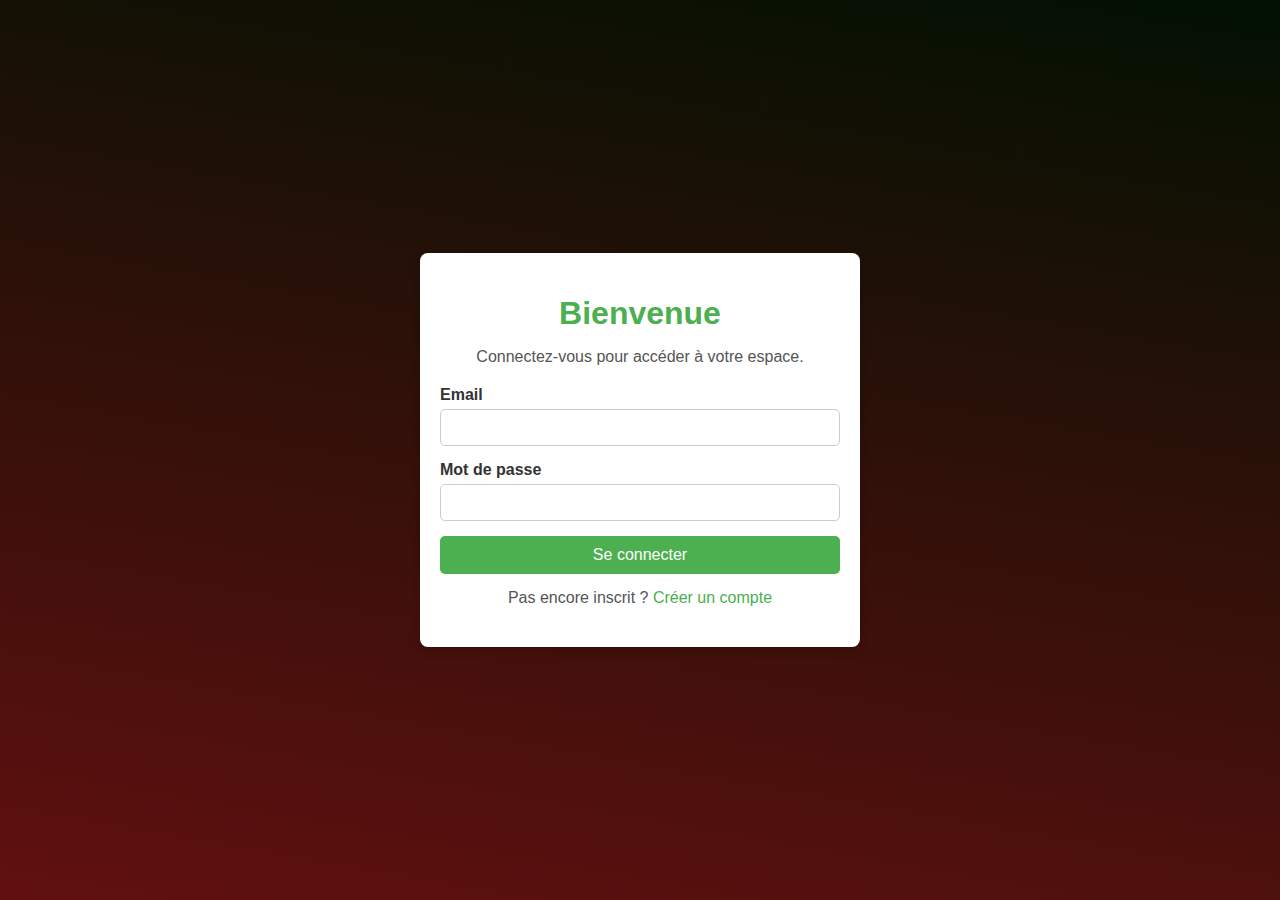
<file: index.html>
<!DOCTYPE html>
<html lang="en">
<head>
    <meta charset="UTF-8">
    <meta name="viewport" content="width=device-width, initial-scale=1.0">
    <title>Page de Connexion</title>
    <link rel="stylesheet" href="index.css">
</head>
<body>
    <div class="container">
        <div class="login-box">
            <h1>Bienvenue</h1>
            <p>Connectez-vous pour accéder à votre espace.</p>
            <form id="loginForm">
                <div class="input-group">
                    <label for="email">Email</label>
                    <input type="email" id="email" name="email" required>
                </div>
                <div class="input-group">
                    <label for="password">Mot de passe</label>
                    <input type="password" id="password" name="password" required>
                </div>
                <button type="submit" class="btn">Se connecter</button>
            </form>
            <p class="register-link">Pas encore inscrit ? <a href="#">Créer un compte</a></p>
        </div>
    </div>

    <!-- Script pour la redirection -->
    <script>
        document.getElementById("loginForm").addEventListener("submit", function(event) {
            event.preventDefault(); // Empêche le rechargement de la page
            // Ajoutez ici une validation si nécessaire
            window.location.href = "deadpool.html"; // Redirige vers le tableau de bord
        });
    </script>
</body>
</html>
</file>
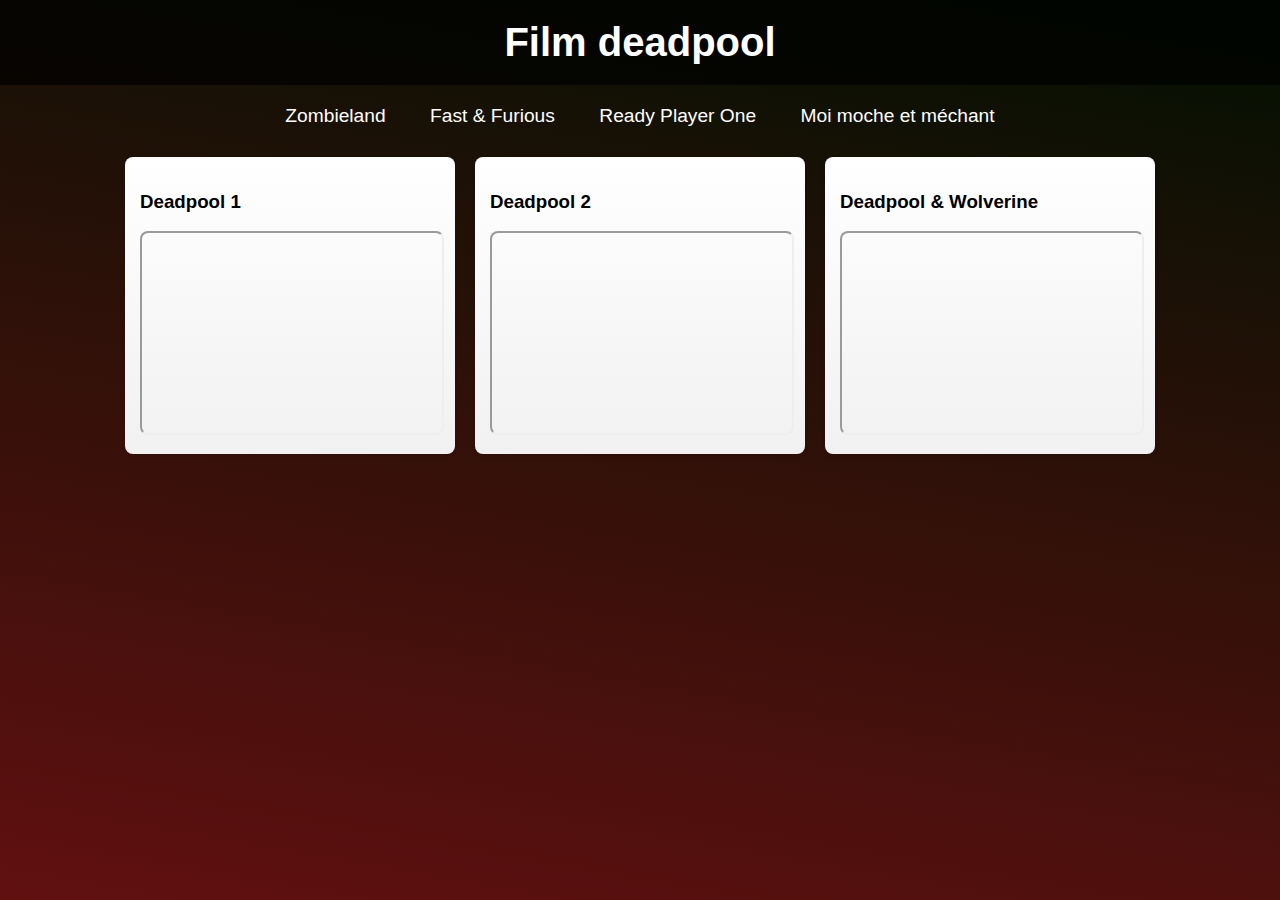
<file: deadpool.html>
<!DOCTYPE html>
<html lang="fr">
<head>
    <meta charset="UTF-8">
    <meta name="viewport" content="width=device-width, initial-scale=1.0">
    <title>Deadpool</title>
    <link rel="stylesheet" href="style.css">
</head>
<body>
    <header class="header">
        <h1>Film deadpool</h1>
    </header> <!-- Correction de la balise de fermeture -->

    <main class="main-content">
        <nav class="navbar">
            <a href="zombieland.html">Zombieland</a>
            <a href="fast_furious.html">Fast & Furious</a>
            <a href="ready_player_one.html">Ready Player One</a>
            <a href="moi_moche_et_mechant.html">Moi moche et méchant</a>
        </nav>

        <section class="movies">
            <div class="card">
                <h3>Deadpool 1</h3>
                <iframe src="https://filemoon.sx/e/niqfq9ldwoxt" width="100%" height="200" scrolling="NO" allowfullscreen></iframe>
            </div>
            <div class="card">
                <h3>Deadpool 2</h3>
                <iframe src="https://filemoon.sx/e/k35iogdyle2h" width="100%" height="200" scrolling="NO" allowfullscreen></iframe>
            </div>
            <div class="card">
                <h3>Deadpool & Wolverine</h3>
                <iframe src="https://filemoon.sx/e/rn7xtue2fiql" width="100%" height="200" scrolling="NO" allowfullscreen></iframe>
            </div>
        </section>
    </main>
</body>
</html>
</file>
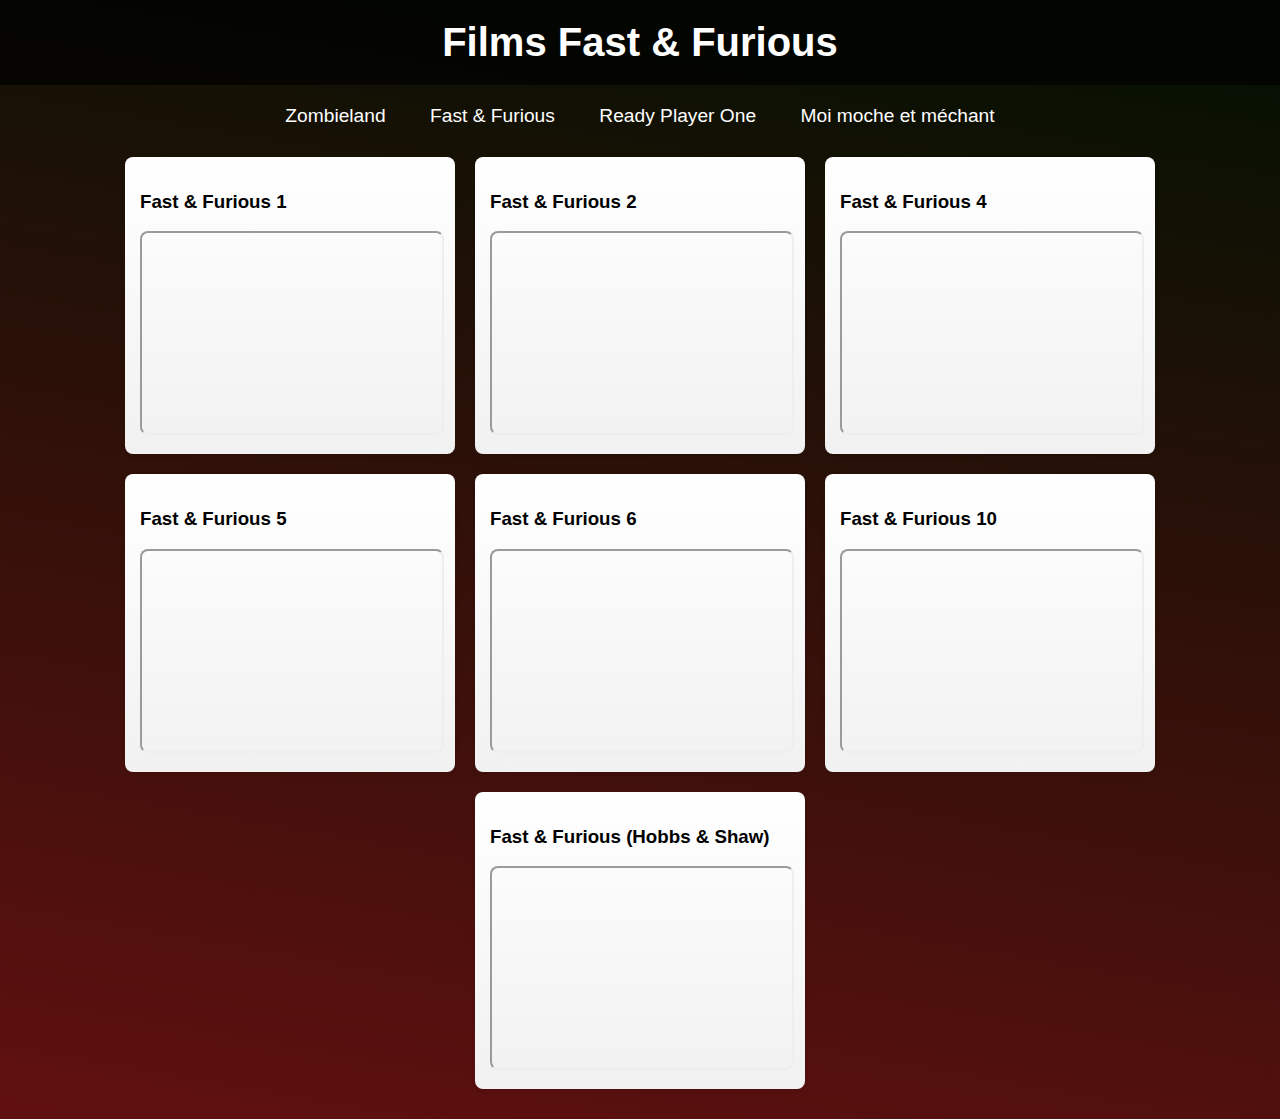
<file: fast_furious.html>
<!DOCTYPE html>
<html lang="fr">
<head>
    <meta charset="UTF-8">
    <meta name="viewport" content="width=device-width, initial-scale=1.0">
    <title>Fast & Furious</title>
    <link rel="stylesheet" href="style.css">
</head>
<body>
    <header class="header">
        <h1>Films Fast & Furious</h1>
    </header> <!-- Correction de la balise de fermeture -->

    <main class="main-content">
        <nav class="navbar">
            <a href="zombieland.html">Zombieland</a>
            <a href="fast_furious.html">Fast & Furious</a>
            <a href="ready_player_one.html">Ready Player One</a>
            <a href="moi_moche_et_mechant.html">Moi moche et méchant</a>

        </nav>

        <!-- Contenu principal des films -->
        <section class="movies" id="movie-list">
            <!-- Film 1 -->
            <div class="card">
                <h3>Fast & Furious 1</h3>
                <iframe src="https://filemoon.sx/e/dluwszk086er" width="100%" height="200" scrolling="NO" allowfullscreen></iframe>
            </div>
            <!-- Film 2 -->
            <div class="card">
                <h3>Fast & Furious 2</h3>
                <iframe src="https://filemoon.sx/e/pdxjuwy2wwd1" width="100%" height="200" scrolling="NO" allowfullscreen></iframe>
            </div>
            <!-- Film 3 -->
            <div class="card">
                <h3>Fast & Furious 4</h3>
                <iframe src="https://filemoon.sx/e/5wja6y3ff2u6" width="100%" height="200" scrolling="NO" allowfullscreen></iframe>
            </div>
            <!-- Film 4 -->
            <div class="card">
                <h3>Fast & Furious 5</h3>
                <iframe src="https://filemoon.sx/e/ckd4zeqxc0ks" width="100%" height="200" scrolling="NO" allowfullscreen></iframe>
            </div>
            <!-- Film 5 -->
            <div class="card">
                <h3>Fast & Furious 6</h3>
                <iframe src="https://filemoon.sx/e/j1ng3m4km0ec" width="100%" height="200" scrolling="NO" allowfullscreen></iframe>
            </div>
            <!-- Film 6 -->
            <div class="card">
                <h3>Fast & Furious 10</h3>
                <iframe src="https://filemoon.sx/e/qsmsrk2k0zml" width="100%" height="200" scrolling="NO" allowfullscreen></iframe>
            </div>
            <!-- Film 7 -->
            <div class="card">
                <h3>Fast & Furious (Hobbs & Shaw)</h3>
                <iframe src="https://filemoon.sx/e/ye3u08n1p1qm" width="100%" height="200" scrolling="NO" allowfullscreen></iframe>
            </div>
        </section>
    </main>

</body>
</html>
</file>
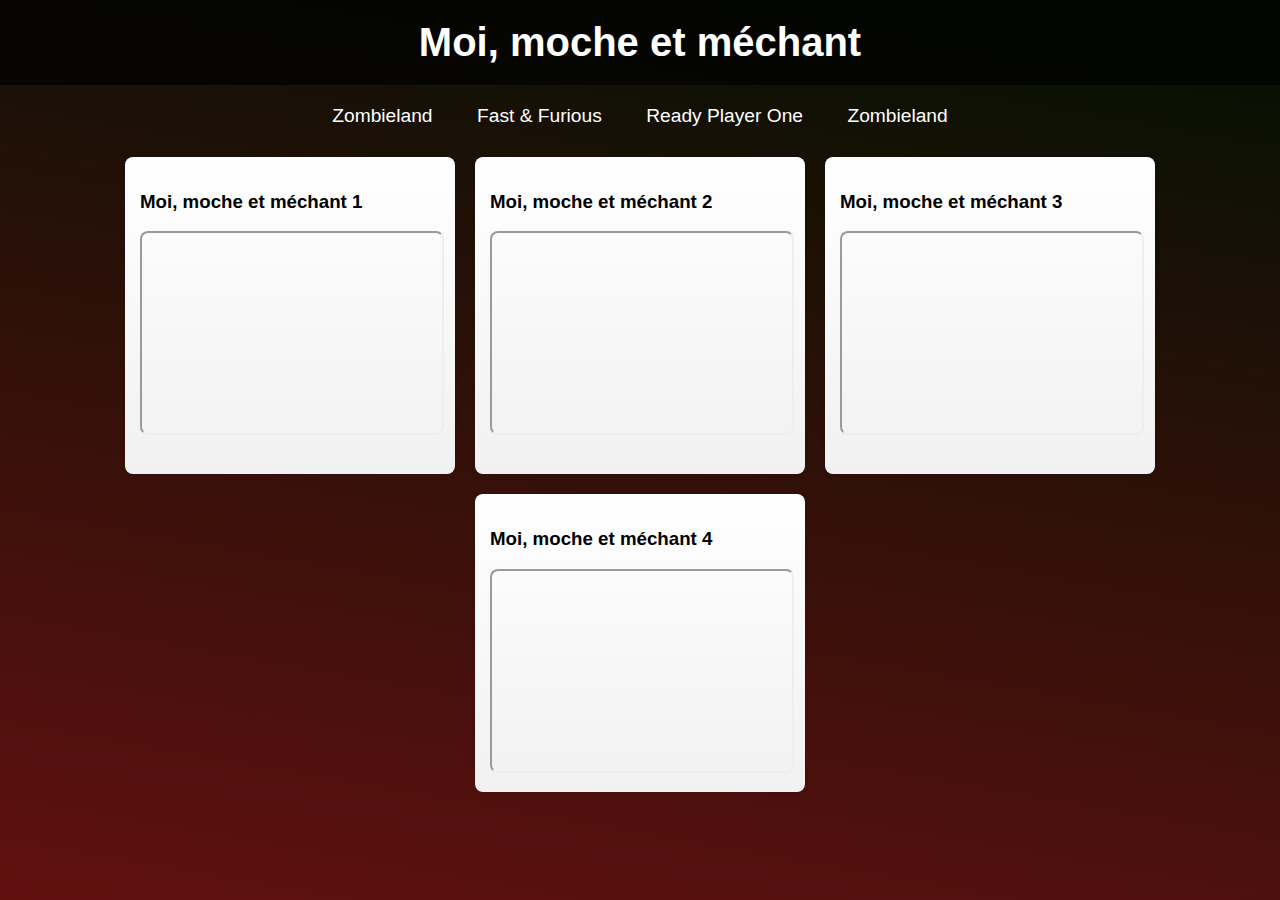
<file: moi_moche_et_mechant.html>
<!DOCTYPE html>
<html lang="fr">
<head>
    <meta charset="UTF-8">
    <meta name="viewport" content="width=device-width, initial-scale=1.0">
    <title>Moi, moche et méchant</title>
    <link rel="stylesheet" href="style.css">
</head>
<body>
    <header class="header">
        <h1>Moi, moche et méchant</h1>
    </header> <!-- Correction de la balise de fermeture -->

    <main class="main-content">
        <nav class="navbar">
            <a href="zombieland.html">Zombieland</a>
            <a href="fast_furious.html">Fast & Furious</a>
            <a href="ready_player_one.html">Ready Player One</a>
            <a href="zombieland.html">Zombieland</a>
        </nav>

        <section class="movies">
            <div class="card">
                <h3>Moi, moche et méchant 1<h3>
                <iframe src="https://filemoon.sx/e/trvff7xmj1ut" width="100%" height="200" scrolling="NO" allowfullscreen></iframe>
            </div>
            <div class="card">
                <h3>Moi, moche et méchant 2</h3>
                <iframe src="https://filemoon.sx/e/wyfcrxmnvmh0" width="100%" height="200" scrolling="NO" allowfullscreen></iframe>
            </div>
            <div class="card">
                <h3>Moi, moche et méchant 3</h3>
                <iframe src="https://filemoon.sx/e/fp9mvpdgazzt" width="100%" height="200" scrolling="NO" allowfullscreen></iframe>
            </div>
            <div class="card">
                <h3>Moi, moche et méchant 4</h3>
                <iframe src="https://mayicloud.com/iframe/c7CIDJIxns" width="100%" height="200" scrolling="NO" allowfullscreen></iframe>
            </div>
        </section>
    </main>
</body>
</html>
</file>
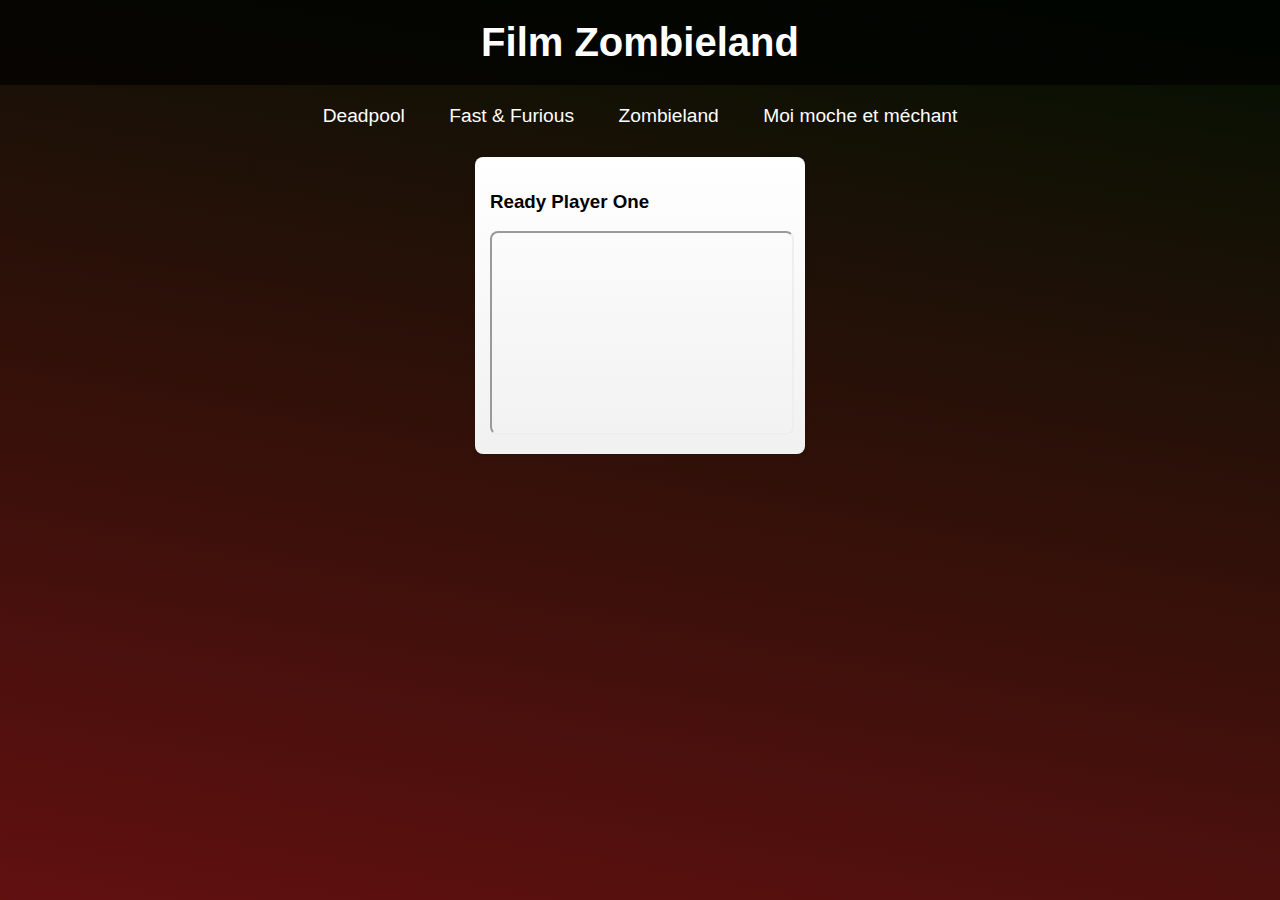
<file: ready_player_one.html>
<!DOCTYPE html>
<html lang="fr">
<head>
    <meta charset="UTF-8">
    <meta name="viewport" content="width=device-width, initial-scale=1.0">
    <title>Ready Player One</title>
    <link rel="stylesheet" href="style.css">
</head>
<body>
    <!-- En-tête avec le titre et bouton de déconnexion -->
    <header class="header">
        <h1>Film Zombieland</h1>
    </header> <!-- Correction de la balise de fermeture -->

    <main class="main-content">
        <nav class="navbar">
            <a href="deadpool.html">Deadpool</a>
            <a href="fast_furious.html">Fast & Furious</a>
            <a href="zombieland.html">Zombieland</a>
            <a href="moi_moche_et_mechant.html">Moi moche et méchant</a>

        </nav>


    <!-- Contenu principal -->
    <main class="main-content">
        <section class="movies" id="movie-list">
            <!-- Ready Player One -->
            <div class="card">
                <h3>Ready Player One</h3>
                <iframe src="https://filemoon.sx/e/lri81845b99q" width="100%" height="200" scrolling="NO" allowfullscreen></iframe>
            </div>
        </section>
    </main>

</body>
</html>
</file>
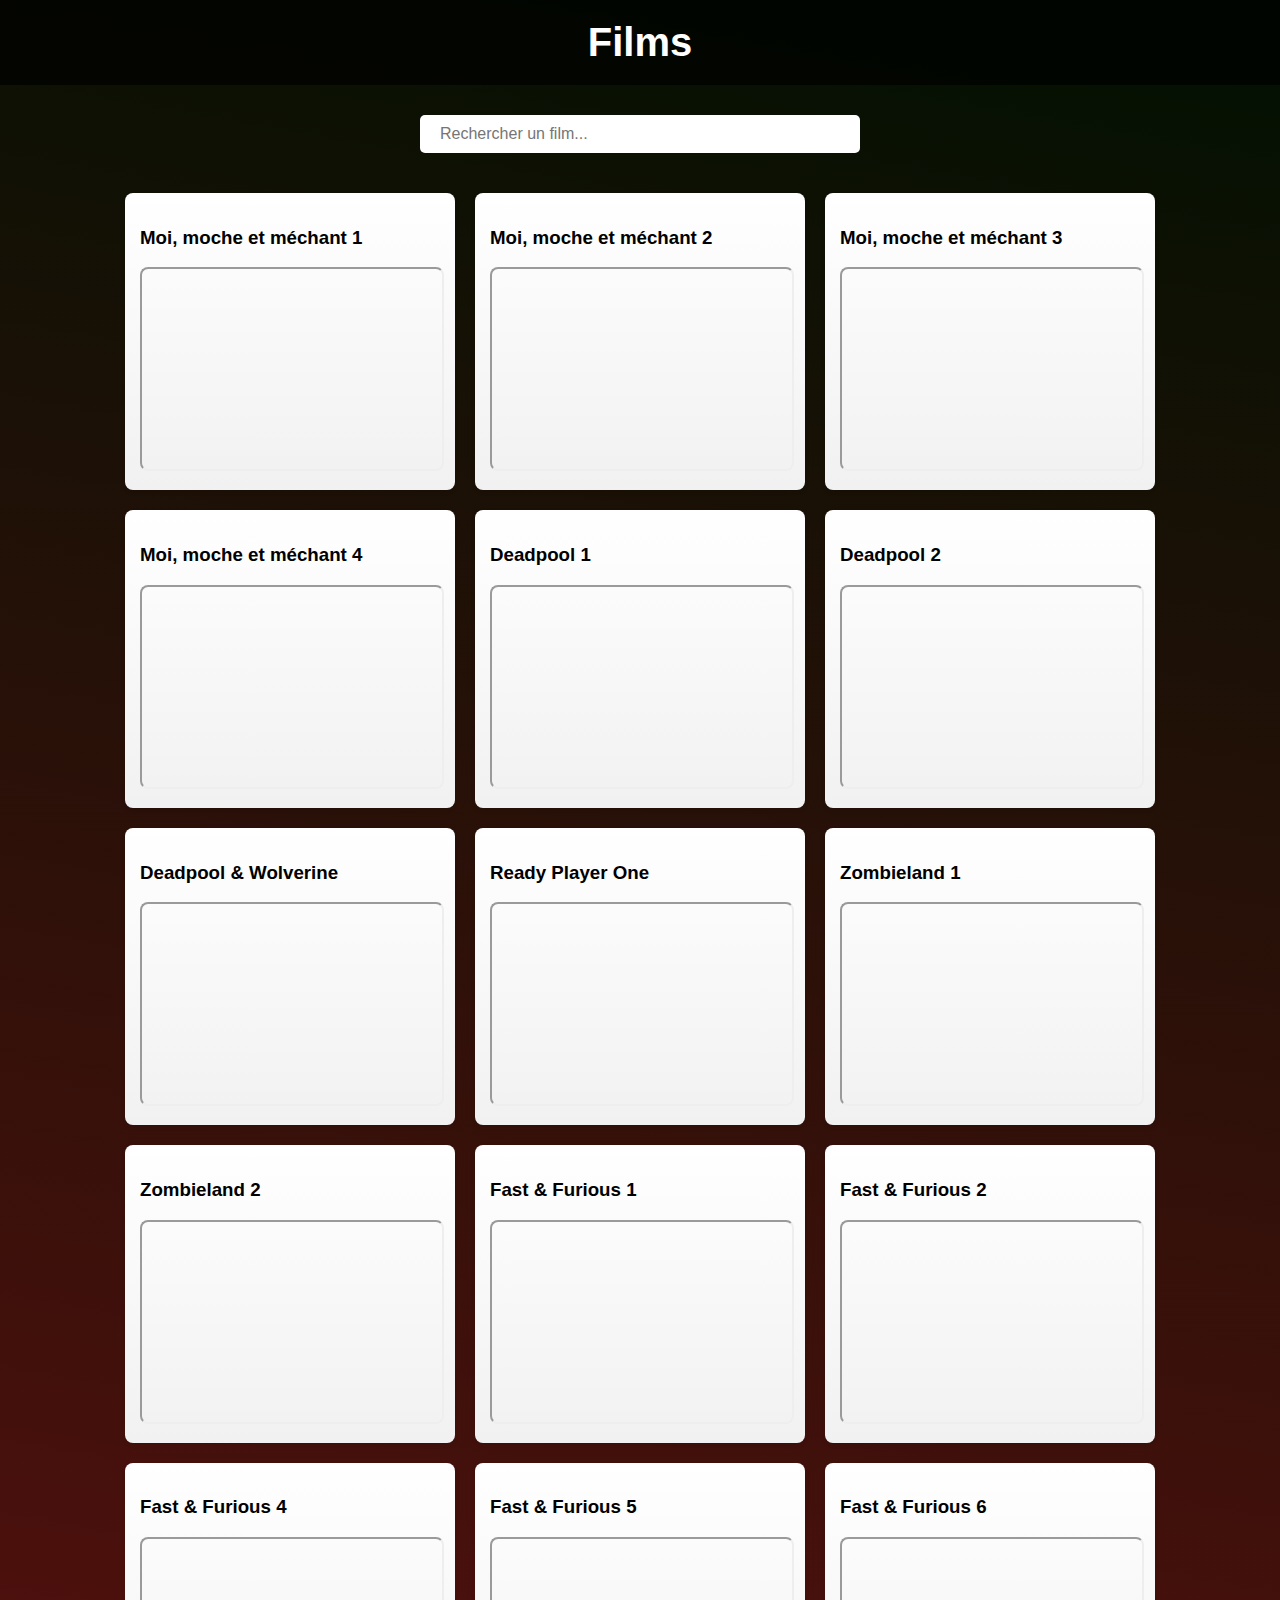
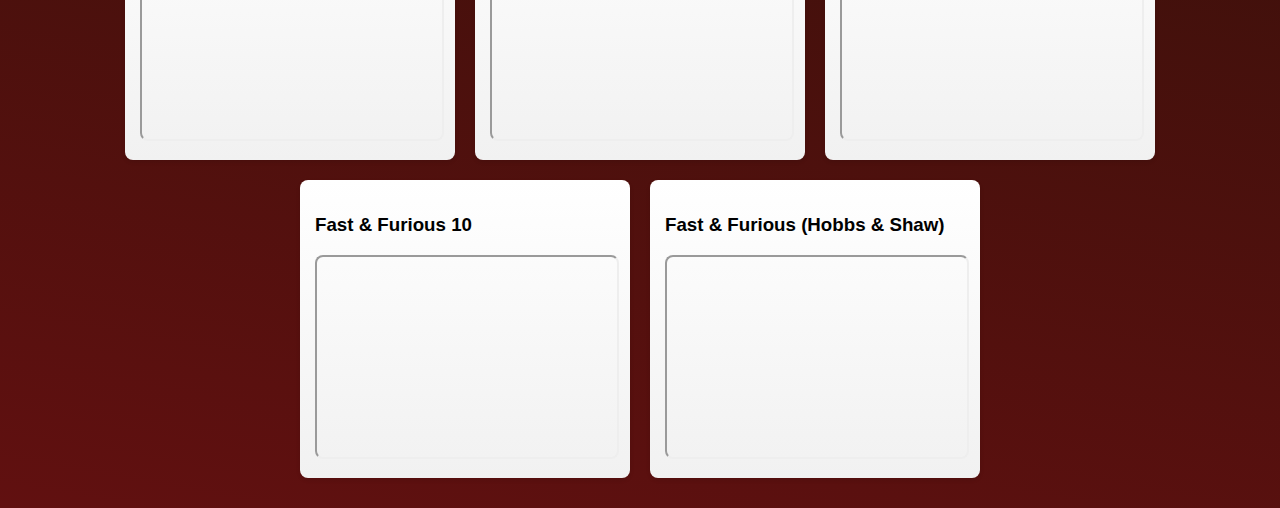
<file: test.html>
<!DOCTYPE html>
<html lang="fr">
<head>
    <meta charset="UTF-8">
    <meta name="viewport" content="width=device-width, initial-scale=1.0">
    <title>Films</title>
    <link rel="stylesheet" href="test.css">
</head>
<body>
    <!-- En-tête avec le titre -->
    <header class="header">
        <h1>Films</h1>
    </header>

    <main class="main-content">
        <!-- Barre de recherche -->
        <nav class="navbar">
            <input type="text" id="search" placeholder="Rechercher un film..." aria-label="Rechercher un film">
        </nav>

        <!-- Contenu principal des films -->
        <section class="movies" id="movie-list">
            <!-- Film 1 : Moi, moche et méchant 1 -->
            <div class="card" data-title="Moi, moche et méchant 1">
                <h3>Moi, moche et méchant 1</h3>
                <iframe src="https://filemoon.sx/e/trvff7xmj1ut" width="100%" height="200" scrolling="NO" allowfullscreen></iframe>
            </div>
            <!-- Film 2 : Moi, moche et méchant 2 -->
            <div class="card" data-title="Moi, moche et méchant 2">
                <h3>Moi, moche et méchant 2</h3>
                <iframe src="https://filemoon.sx/e/wyfcrxmnvmh0" width="100%" height="200" scrolling="NO" allowfullscreen></iframe>
            </div>
            <!-- Film 3 : Moi, moche et méchant 3 -->
            <div class="card" data-title="Moi, moche et méchant 3">
                <h3>Moi, moche et méchant 3</h3>
                <iframe src="https://filemoon.sx/e/fp9mvpdgazzt" width="100%" height="200" scrolling="NO" allowfullscreen></iframe>
            </div>
            <!-- Film 4 : Moi, moche et méchant 4 -->
            <div class="card" data-title="Moi, moche et méchant 4">
                <h3>Moi, moche et méchant 4</h3>
                <iframe src="https://mayicloud.com/iframe/c7CIDJIxns" width="100%" height="200" scrolling="NO" allowfullscreen></iframe>
            </div>
            <!-- Film 5 : Deadpool 1 -->
            <div class="card" data-title="Deadpool 1">
                <h3>Deadpool 1</h3>
                <iframe src="https://filemoon.sx/e/niqfq9ldwoxt" width="100%" height="200" scrolling="NO" allowfullscreen></iframe>
            </div>
            <!-- Film 6 : Deadpool 2 -->
            <div class="card" data-title="Deadpool 2">
                <h3>Deadpool 2</h3>
                <iframe src="https://filemoon.sx/e/k35iogdyle2h" width="100%" height="200" scrolling="NO" allowfullscreen></iframe>
            </div>
            <!-- Film 7 : Deadpool & Wolverine -->
            <div class="card" data-title="Deadpool & Wolverine">
                <h3>Deadpool & Wolverine</h3>
                <iframe src="https://filemoon.sx/e/rn7xtue2fiql" width="100%" height="200" scrolling="NO" allowfullscreen></iframe>
            </div>
            <!-- Film 8 : Ready Player One -->
            <div class="card" data-title="Ready Player One">
                <h3>Ready Player One</h3>
                <iframe src="https://filemoon.sx/e/lri81845b99q" width="100%" height="200" scrolling="NO" allowfullscreen></iframe>
            </div>
            <!-- Film 9 : Zombieland 1 -->
            <div class="card" data-title="Zombieland 1">
                <h3>Zombieland 1</h3>
                <iframe src="https://filemoon.sx/e/5jl1e314g71s" width="100%" height="200" scrolling="NO" allowfullscreen></iframe>
            </div>
            <!-- Film 10 : Zombieland 2 -->
            <div class="card" data-title="Zombieland 2">
                <h3>Zombieland 2</h3>
                <iframe src="https://filemoon.sx/e/rseofbz9438a" width="100%" height="200" scrolling="NO" allowfullscreen></iframe>
            </div>
            <!-- Film 11 : Fast & Furious 1 -->
            <div class="card" data-title="Fast & Furious 1">
                <h3>Fast & Furious 1</h3>
                <iframe src="https://filemoon.sx/e/dluwszk086er" width="100%" height="200" scrolling="NO" allowfullscreen></iframe>
            </div>
            <!-- Film 12 : Fast & Furious 2 -->
            <div class="card" data-title="Fast & Furious 2">
                <h3>Fast & Furious 2</h3>
                <iframe src="https://filemoon.sx/e/pdxjuwy2wwd1" width="100%" height="200" scrolling="NO" allowfullscreen></iframe>
            </div>
            <!-- Film 13 : Fast & Furious 4 -->
            <div class="card" data-title="Fast & Furious 4">
                <h3>Fast & Furious 4</h3>
                <iframe src="https://filemoon.sx/e/5wja6y3ff2u6" width="100%" height="200" scrolling="NO" allowfullscreen></iframe>
            </div>
            <!-- Film 14 : Fast & Furious 5 -->
            <div class="card" data-title="Fast & Furious 5">
                <h3>Fast & Furious 5</h3>
                <iframe src="https://filemoon.sx/e/ckd4zeqxc0ks" width="100%" height="200" scrolling="NO" allowfullscreen></iframe>
            </div>
            <!-- Film 15 : Fast & Furious 6 -->
            <div class="card" data-title="Fast & Furious 6">
                <h3>Fast & Furious 6</h3>
                <iframe src="https://filemoon.sx/e/j1ng3m4km0ec" width="100%" height="200" scrolling="NO" allowfullscreen></iframe>
            </div>
            <!-- Film 16 : Fast & Furious 10 -->
            <div class="card" data-title="Fast & Furious 10">
                <h3>Fast & Furious 10</h3>
                <iframe src="https://filemoon.sx/e/qsmsrk2k0zml" width="100%" height="200" scrolling="NO" allowfullscreen></iframe>
            </div>
            <!-- Film 17 : Fast & Furious Hobbs & Shaw -->
            <div class="card" data-title="Fast & Furious (Hobbs & Shaw)">
                <h3>Fast & Furious (Hobbs & Shaw)</h3>
                <iframe src="https://filemoon.sx/e/ye3u08n1p1qm" width="100%" height="200" scrolling="NO" allowfullscreen></iframe>
            </div>
        </section>
    </main>

        <script>
        // Filtrage dynamique des films
        document.getElementById('search').addEventListener('input', function() {
            const searchTerm = this.value.toLowerCase();
            const movies = document.querySelectorAll('.card');

            movies.forEach(function(movie) {
                const title = movie.getAttribute('data-title').toLowerCase();

                if (title.includes(searchTerm)) {
                    movie.style.display = 'block'; // Afficher le film si la recherche correspond
                } else {
                    movie.style.display = 'none'; // Masquer le film si la recherche ne correspond pas
                }
            });
        });
    </script>
</body>
</html>
</file>
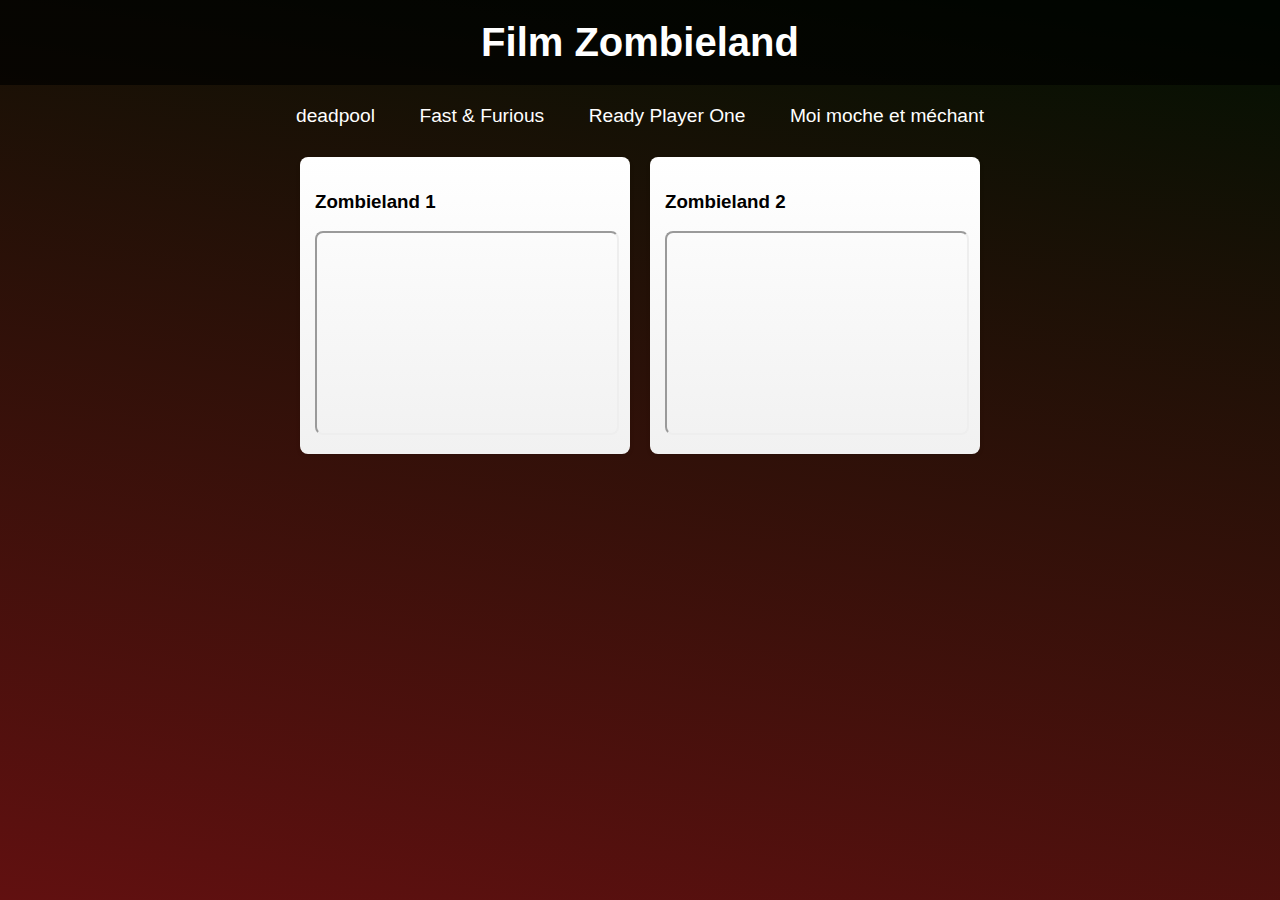
<file: zombieland.html>
<!DOCTYPE html>
<html lang="fr">
<head>
    <meta charset="UTF-8">
    <meta name="viewport" content="width=device-width, initial-scale=1.0">
    <title>Deadpool</title>
    <link rel="stylesheet" href="style.css">
</head>
<body>
    <header class="header">
        <h1>Film Zombieland</h1>
    </header> <!-- Correction de la balise de fermeture -->

    <main class="main-content">
        <nav class="navbar">
            <a href="deadpool.html">deadpool</a>
            <a href="fast_furious.html">Fast & Furious</a>
            <a href="ready_player_one.html">Ready Player One</a>
            <a href="moi_moche_et_mechant.html">Moi moche et méchant</a>

        </nav>

        <section class="movies">
            <div class="card">
                <h3>Zombieland 1</h3>
                <iframe src="https://filemoon.sx/e/5jl1e314g71s" width="100%" height="200" scrolling="NO" allowfullscreen></iframe>
            </div>
            <div class="card">
                <h3>Zombieland 2</h3>
                <iframe src="https://filemoon.sx/e/rseofbz9438a" width="100%" height="200" scrolling="NO" allowfullscreen></iframe>
            </div>
        </section>
    </main>

</body>
</html>
</file>
<file: index.css>
/* styles.css */
body {
    margin: 0;
    font-family: 'Arial', sans-serif;
    background: linear-gradient(10deg, #611010, #011102);
    display: flex;
    justify-content: center;
    align-items: center;
    height: 100vh;
    color: #333;
}

.container {
    width: 100%;
    max-width: 400px;
    padding: 20px;
    box-shadow: 0 4px 8px rgba(0, 0, 0, 0.2);
    background: #fff;
    border-radius: 8px;
}

.login-box {
    text-align: center;
}

h1 {
    margin-bottom: 10px;
    font-size: 2em;
    color: #4caf50;
}

p {
    margin-bottom: 20px;
    color: #555;
}

.input-group {
    margin-bottom: 15px;
    text-align: left;
}

label {
    display: block;
    margin-bottom: 5px;
    font-weight: bold;
    color: #333;
}

input[type="email"], 
input[type="password"] {
    width: 100%;
    padding: 10px;
    border: 1px solid #ccc;
    border-radius: 5px;
    box-sizing: border-box;
}

input:focus {
    border-color: #4caf50;
    outline: none;
    box-shadow: 0 0 5px rgba(76, 175, 80, 0.5);
}

.btn {
    width: 100%;
    padding: 10px;
    background-color: #4caf50;
    border: none;
    border-radius: 5px;
    color: #fff;
    font-size: 1em;
    cursor: pointer;
}

.btn:hover {
    background-color: #45a049;
}

.register-link {
    margin-top: 15px;
}

.register-link a {
    color: #4caf50;
    text-decoration: none;
}

.register-link a:hover {
    text-decoration: underline;
}
</file>
<file: style.css>
body {
    margin: 0;
    font-family: 'Arial', sans-serif;
    background: linear-gradient(10deg, #611010, #011102); /* Dégradé personnalisé */
    color: #fff; /* Texte en blanc pour plus de lisibilité */
    display: flex;
    flex-direction: column;
    min-height: 100vh;
}

.header {
    background: rgba(0, 0, 0, 0.7); /* Fond sombre pour l'entête */
    padding: 20px;
    text-align: center;
}

h3{
    color: black;
}

.header h1 {
    margin: 0;
    font-size: 2.5em;
}

.logout-btn {
    padding: 10px 20px;
    background-color: #e57373;
    border: none;
    border-radius: 5px;
    color: white;
    font-size: 16px;
    cursor: pointer;
    transition: all 0.3s ease;
}

.logout-btn:hover {
    background-color: #d32f2f;
    transform: scale(1.1);
}

.navbar {
    text-align: center;
    margin-top: 20px;
}

.navbar a {
    color: white;
    padding: 10px 20px;
    text-decoration: none;
    font-size: 1.2em;
    transition: background-color 0.3s ease;
}

.navbar a:hover {
    background-color: #4caf50;
    border-radius: 5px;
}

.movies {
    display: flex;
    flex-wrap: wrap;
    justify-content: center;
    padding: 20px;
}

.card {
    background: linear-gradient(to bottom, #fff, #f1f1f1);
    padding: 15px;
    border-radius: 8px;
    box-shadow: 0 2px 4px rgba(0, 0, 0, 0.1);
    margin: 10px;
    width: 300px;
    transition: transform 0.3s ease, box-shadow 0.3s ease;
}

.card:hover {
    box-shadow: 0 4px 8px rgba(0, 0, 0, 0.2);
    transform: translateY(-5px);
}

.card iframe {
    width: 100%;
    border-radius: 8px;
}

@media (max-width: 768px) {
    .header h1 {
        font-size: 2em;
    }

    .navbar a {
        font-size: 1em;
        padding: 8px 16px;
    }

    .card {
        width: 100%;
        padding: 10px;
    }

    .movies {
        flex-direction: column;
        align-items: center;
    }
}
</file>
<file: test.css>
body {
    margin: 0;
    font-family: 'Arial', sans-serif;
    background: linear-gradient(10deg, #611010, #011102);
    color: #fff;
    display: flex;
    flex-direction: column;
    min-height: 100vh;
}

.header {
    background: rgba(0, 0, 0, 0.7);
    padding: 20px;
    text-align: center;
}

h3 {
    color: black;
}

.header h1 {
    margin: 0;
    font-size: 2.5em;
}

.navbar {
    text-align: center;
    margin-top: 20px;
}

#search {
    padding: 10px 20px;
    font-size: 16px;
    border-radius: 5px;
    border: none;
    width: 80%;
    max-width: 400px;
    margin: 10px auto;
    transition: all 0.3s ease;
}

#search:focus {
    outline: none;
    border: 2px solid #4caf50;
}

.movies {
    display: flex;
    flex-wrap: wrap;
    justify-content: center;
    padding: 20px;
}

.card {
    background: linear-gradient(to bottom, #fff, #f1f1f1);
    padding: 15px;
    border-radius: 8px;
    box-shadow: 0 2px 4px rgba(0, 0, 0, 0.1);
    margin: 10px;
    width: 300px;
    transition: transform 0.3s ease, box-shadow 0.3s ease;
}

.card:hover {
    box-shadow: 0 4px 8px rgba(0, 0, 0, 0.2);
    transform: translateY(-5px);
}

.card iframe {
    width: 100%;
    border-radius: 8px;
}

@media (max-width: 768px) {
    .header h1 {
        font-size: 2em;
    }

    .navbar a {
        font-size: 1em;
        padding: 8px 16px;
    }

    .card {
        width: 100%;
        padding: 10px;
    }

    .movies {
        flex-direction: column;
        align-items: center;
    }
}
</file>
